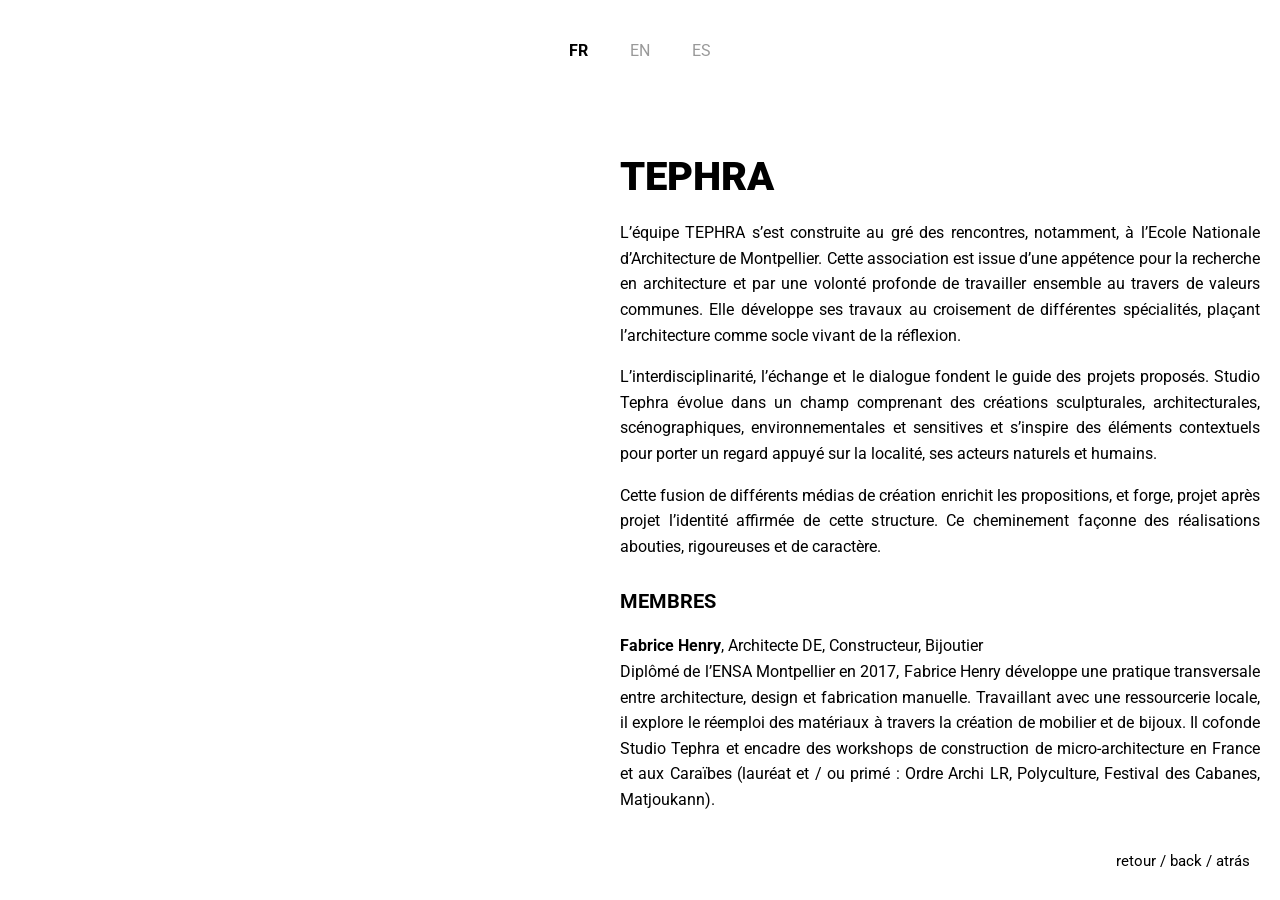
<file: info.html>
<!DOCTYPE html>
<html lang="fr">
<head>
    <meta charset="UTF-8">
    <meta name="viewport" content="width=device-width, initial-scale=1.0, maximum-scale=1.0, user-scalable=no">
    <title>Info | Studio TEPHRA</title>
    <link rel="stylesheet" href="style.css">
</head>
<body class="info-page">


    <div class="language-selector">
        <button onclick="showLang('fr')" id="btn-fr" class="lang-btn active">FR</button>
        <button onclick="showLang('en')" id="btn-en" class="lang-btn">EN</button>
        <button onclick="showLang('es')" id="btn-es" class="lang-btn">ES</button>
    </div>

    <div class="scroll-container">

        <div id="lang-fr" class="lang-content active">
            <h2>TEPHRA</h2>
            <p>L’équipe TEPHRA s’est construite au gré des rencontres, notamment, à l’Ecole Nationale d’Architecture de Montpellier. Cette association est issue d’une appétence pour la recherche en architecture et par une volonté profonde de travailler ensemble au travers de valeurs communes. Elle développe ses travaux au croisement de différentes spécialités, plaçant l’architecture comme socle vivant de la réflexion.</p>
            <p>L’interdisciplinarité, l’échange et le dialogue fondent le guide des projets proposés. Studio Tephra évolue dans un champ comprenant des créations sculpturales, architecturales, scénographiques, environnementales et sensitives et s’inspire des éléments contextuels pour porter un regard appuyé sur la localité, ses acteurs naturels et humains.</p>
            <p>Cette fusion de différents médias de création enrichit les propositions, et forge, projet après projet l’identité affirmée de cette structure. Ce cheminement façonne des réalisations abouties, rigoureuses et de caractère.</p>

            <h3>MEMBRES</h3>
            <p><strong>Fabrice Henry</strong>, Architecte DE, Constructeur, Bijoutier<br>
            Diplômé de l’ENSA Montpellier en 2017, Fabrice Henry développe une pratique transversale entre architecture, design et fabrication manuelle. Travaillant avec une ressourcerie locale, il explore le réemploi des matériaux à travers la création de mobilier et de bijoux. Il cofonde Studio Tephra et encadre des workshops de construction de micro-architecture en France et aux Caraïbes (lauréat et / ou primé : Ordre Archi LR, Polyculture, Festival des Cabanes, Matjoukann).</p>

            <p><strong>Mathieu Nouhen</strong>, Architecte HMONP, Constructeur, Enseignant, Artiste plasticien<br>
            Diplômé de l’ENSA Montpellier en 2016, Mathieu Nouhen développe une pratique centrée sur l’architecture éphémère et la recherche matérielle. Auteur de plusieurs oeuvres a la frontière de l’architecture et du land art, il confonde par la suite Studio Tephra pour explorer les qualités sensibles des matériaux dans des contextes temporaires et expérimentaux. (lauréat et / ou primé : Ordre Archi LR, Buildner, TerraViva, Matjoukann, Polyculture, Festival des Cabanes, Horizon Sancy, Europan).</p>

            <p><strong>Quentin Jousselme</strong>, Architecte HMONP, Constructeur, Concepteur permaculture<br>
            Diplômé de l’ENSA Montpellier en 2016, et titulaire d’un master en art et architecture, Quentin Jousselme cofonde Studio Tephra et ouvre son atelier d’architecture en Colombie. Titulaire d’une certification en conception den permaculture, il developpe depuis Santa Marta une expertise en architecture tropicale et représente Studio Tephra en Amérique Latine, ancrant la démarche du studio dans des territoires et des savoir-faire nouveaux. (lauréat et / ou primé : Ordre Archi LR, Matjoukann).</p>

            <p><strong>JR Larroque</strong>, Architecte DE, Constructeur <br>
	    Architecte spécialisé dans les dynamiques rurales, Jr aborde le projet à travers la notion du « déjà-là ». Nourri par un intérêt pour les rapports d’échelles, il envisage le projet de l’échelle territoriale à celle de l’objet. Une approche qu’il a pu enrichir et mettre à profit au sein de diverses agences d’architecture, de paysage et d’urbanisme. Fasciné par la question de l’intelligence manuelle, il s’intéresse à toutes les formes d’artisanats et de pratiques plastiques.</p>
        </div>

        <div id="lang-en" class="lang-content">
            <h2>TEPHRA</h2>
            <p>The TEPHRA team was built through various encounters, particularly at the National School of Architecture in Montpellier. This association stems from a keen interest in architectural research and a deep desire to work together through shared values. It develops its work at the intersection of different specialties, placing architecture as the living foundation of reflection.</p>
            <p>Interdisciplinarity, exchange and dialogue form the basis of the proposed projects. Studio Tephra operates in a field combining sculptural, architectural, scenographic, environmental and sensory creations, drawing inspiration from contextual elements to take a close look at the locality and its natural and human elements.</p>
            <p>This fusion of different creative media enriches the proposals and, project after project, forges the organisation’s distinct identity. This approach results in accomplished, rigorous works of character.</p>

            <h3>MEMBERS</h3>
            <p><strong>Fabrice Henry</strong>, Architect, Builder, Jeweler<br>
            Graduated from ENSA Montpellier in 2017, Fabrice Henry has developed a cross-disciplinary practice spanning architecture, design and handcraft. Working with a local resource and reuse center, he explores material repurposing through the creation of furniture and jewelry. He co-founded Studio Tephra and leads micro-architecture construction workshops in France and the Caribbean. (laureate and/or award winner: Ordre Archi LR, Polyculture, Festival des Cabanes, Matjoukann)</p>

            <p><strong>Mathieu Nouhen</strong>, Licenced Architect, Builder, Teacher, Artist<br>
            Graduated from ENSA Montpellier in 2016, Mathieu Nouhen has developed a practice centered on ephemeral architecture and material research. Author of several works at the intersection of architecture and land art, he later co-founded Studio Tephra to explore the sensory qualities of materials in temporary and experimental contexts. (laureate and/or award winner: Ordre Archi LR, Buildner, TerraViva, Matjoukann, Polyculture, Festival des Cabanes, Horizon Sancy, Europan)</p>

            <p><strong>Quentin Jousselme</strong>, Licenced Architect, Builder, Certified in permaculture design<br>
            Graduated from ENSA Montpellier in 2016 and holding a master's degree in art and architecture, Quentin Jousselme co-founded Studio Tephra and opened his architecture workshop in Colombia. Holding a certification in permaculture design, he has been developing expertise in tropical architecture from Santa Marta, and represents Studio Tephra in Latin America, grounding the studio's approach in new territories and new areas of expertise. (laureate and/or award winner: Ordre Archi LR, Matjoukann)</p>
            <p><strong>JR Larroque</strong>, Architect, Builder <br>

            Architect specialized in rural dynamics, Jr approaches the project through the concept of the “already-there.” Driven by an interest in the relationships between scales, he considers the project from the territorial scale down to that of the individual object. This is an approach he has been able to refine and apply while working at various architecture, landscape architecture, and urban planning firms. Fascinated by the concept of manual intelligence, he is interested in all forms of craftsmanship and visual arts.</p>
        </div>

        <div id="lang-es" class="lang-content">
            <h2>TEPHRA</h2>
            <p>El equipo TEPHRA se construyó a lo largo de los encuentros, especialmente en la Escuela Nacional de Arquitectura de Montpellier. Esta asociación surge de un apetito por la investigación en arquitectura y de una profunda voluntad de trabajar juntos a través de valores comunes. Desarrolla sus trabajos en la intersección de diferentes especialidades, situando la arquitectura como base viva de la reflexión.</p>
            <p>La interdisciplinariedad, el intercambio y el diálogo constituyen la base de la guía de los proyectos propuestos. Studio Tephra se mueve en un ámbito que abarca creaciones escultóricas, arquitectónicas, escenográficas, medioambientales y sensoriales, y se inspira en los elementos contextuales para ofrecer una mirada profunda sobre la localidad y sus agentes, tanto naturales como humanos.</p>
            <p>Esta fusión de diferentes medios creativos enriquece las propuestas y forja, proyecto tras proyecto, la identidad firme de esta estructura. Este recorrido da lugar a realizaciones logradas, rigurosas y con carácter.</p>

            <h3>MIEMBROS</h3>
            <p><strong>Fabrice Henry</strong>, Arquitecto DE, Constructor, Joyero<br>
            Graduado de la ENSA Montpellier en 2017, Fabrice Henry desarrolla una práctica transversal entre arquitectura, diseño y fabricación artesanal. Trabajando con un centro local de reutilización de materiales, explora el reempleo a través de la creación de mobiliario y joyería. Cofunda Studio Tephra y coordina talleres de construcción de micro-arquitectura en Francia y el Caribe. (laureado y/o premiado: Ordre Archi LR, Polyculture, Festival des Cabanes, Matjoukann)</p>

            <p><strong>Mathieu Nouhen</strong>, Arquitecto licenciado, Constructor, Docente, Artista plástico<br>
            Graduado de la ENSA Montpellier en 2016, Mathieu Nouhen desarrolla una práctica centrada en la arquitectura efímera y la investigación material. Autor de varias obras en la frontera entre la arquitectura y el land art, cofunda posteriormente Studio Tephra para explorar las cualidades sensibles de los materiales en contextos temporales y experimentales. (laureado y/o premiado: Ordre Archi LR, Buildner, TerraViva, Matjoukann, Polyculture, Festival des Cabanes, Horizon Sancy, Europan)</p>

            <p><strong>Quentin Jousselme</strong>, Arquitecto licenciado, Constructor, Certificado en diseño de permacultura<br>
            Graduado de la ENSA Montpellier en 2016 y titulado con un máster en arte y arquitectura, Quentin Jousselme cofunda Studio Tephra y abre su estudio de arquitectura en Colombia. Con una certificación en diseño de permacultura, desarrolla desde Santa Marta una experiencia en arquitectura tropical y representa a Studio Tephra en América Latina, arraigando el enfoque del estudio en nuevos territorios y nuevos saberes. (laureado y/o premiado: Ordre Archi LR, Matjoukann)</p>

            <p><strong>JR Larroque</strong>, Arquitecto DE, Constructor <br>
            Arquitecto especializado en dinámicas rurales, Jr aborda el proyecto a través del concepto de «lo que ya está ahí». Impulsado por su interés por las relaciones entre escalas, concibe el proyecto desde la escala territorial hasta la del objeto. Un enfoque que ha podido enriquecer y aprovechar en diversas agencias de arquitectura, paisajismo y urbanismo. Fascinado por la cuestión de la inteligencia manual, se interesa por todas las formas de artesanía y prácticas plásticas. </p>
        
        </div>

    </div>

    <div class="fixed-back">
        <a href="index.html">retour / back / atrás</a>
    </div>

   <script>
    const scrollContainer = document.querySelector('.scroll-container');
    const bgContainer = document.querySelector('.background-container');

    scrollContainer.addEventListener('scroll', () => {
        // On récupère la valeur du scroll (nombre de pixels descendus)
        let scrollValue = scrollContainer.scrollTop;

        // On déplace l'image vers le bas d'une valeur égale au scroll
        // L'image descend alors que le texte monte
        bgContainer.style.transform = `translateY(${scrollValue}px)`;
    });

    // On réinitialise la position si l'utilisateur change de langue
    function showLang(lang) {
        document.querySelectorAll('.lang-content').forEach(el => el.classList.remove('active'));
        document.querySelectorAll('.lang-btn').forEach(btn => btn.classList.remove('active'));
        document.getElementById('lang-' + lang).classList.add('active');
        document.getElementById('btn-' + lang).classList.add('active');

        scrollContainer.scrollTop = 0;
        bgContainer.style.transform = `translateY(0px)`;
    }
</script>
</body>
</html>
</file>
<file: style.css>
/* --- 1. IMPORTATION POLICE --- */
@import url('https://fonts.googleapis.com/css2?family=Roboto:wght@400;700;900&display=swap');

/* --- 2. RESET & STABILISATION --- */
html, body {
    margin: 0;
    padding: 0;
    width: 100%;
    height: 100dvh;
    overflow: hidden; 
    background-color: #000;
    font-family: 'Roboto', sans-serif;
    -webkit-font-smoothing: antialiased;
}

/* --- 3. STRUCTURE DIAPORAMA (Page Accueil) --- */
.slideshow {
    position: relative;
    width: 100%;
    height: 100dvh;
}

.slide {
    position: absolute;
    top: 0;
    left: 0;
    width: 100%;
    height: 100vh;
    opacity: 0;
    animation: fadeAnimation 32s infinite; 
    display: flex;
    justify-content: center;
    align-items: center;
    text-align: center;
}

.slide img {
    position: absolute;
    width: 100%;
    height: 100%;
    object-fit: cover;
    z-index: -1;
}

/* --- 4. TEXTE CENTRAL (Studio Tephra) --- */
.center-content {
    z-index: 100;
    text-align: center;
    width: 100%;
}

.title-link {
    text-decoration: none;
    color: inherit;
    cursor: pointer;
    -webkit-tap-highlight-color: transparent;
    display: inline-block;
}

.header-box {
    display: inline-flex;
    flex-direction: column;
    align-items: flex-start; 
    line-height: 0.82;
}

.word-studio {
    font-size: 36px;
    font-weight: 700; /* Bold */
    text-transform: uppercase;
    letter-spacing: 0.12em;
}

.word-tephra {
    font-size: 110px;
    font-weight: 900; /* Black */
    text-transform: uppercase;
    letter-spacing: -0.01em;
}

.subtitle {
    font-size: 16px;
    font-weight: 400; /* Regular */
    margin-top: 22px;
    text-transform: uppercase;
    letter-spacing: 0.2em;
    width: 100%;
}

/* --- 5. FOOTER ACCUEIL --- */
.footer-links a {
    position: absolute;
    bottom: 30px;
    font-size: 15px;
    font-weight: 400;
    text-decoration: none;
    z-index: 100;
}

.foot-left { left: 30px; }
.foot-right { right: 30px; }

/* --- 6. LOGIQUE DES COULEURS (Diaporama) --- */
.s2, .s3, .s8, .s2 a, .s3 a, .s8 a { color: #FFFFFF; }
.s1 .center-content, .s5 .center-content, .s6 .center-content { color: #000000; }
.s1 .footer-links a, .s5 .footer-links a, .s6 .footer-links a { color: #FFFFFF; }
.s4 .center-content { color: #FFFFFF; }
.s4 .footer-links a { color: #000000; }
.s7 .center-content { color: #FFFFFF; }
.s7 .foot-left { color: #000000; }
.s7 .foot-right { color: #FFFFFF; }

/* --- 7. ANIMATION --- */
@keyframes fadeAnimation {
    0% { opacity: 0; }
    2% { opacity: 1; }
    12.5% { opacity: 1; }
    14.5% { opacity: 0; }
    100% { opacity: 0; }
}

.slide:nth-child(1) { animation-delay: 0s; }
.slide:nth-child(2) { animation-delay: 4s; }
.slide:nth-child(3) { animation-delay: 8s; }
.slide:nth-child(4) { animation-delay: 12s; }
.slide:nth-child(5) { animation-delay: 16s; }
.slide:nth-child(6) { animation-delay: 20s; }
.slide:nth-child(7) { animation-delay: 24s; }
.slide:nth-child(8) { animation-delay: 28s; }

/* --- 8. CONFIGURATION PAGE INFO --- */

.info-page {
    background-color: #FFFFFF !important;
}

.info-page .background-container {
    position: fixed;
    top: 0;
    left: 0;
    width: 100%;
    height: 100vh;
    z-index: 1;
}

.info-page .background-image {
    width: 100%;
    height: 100%;
    object-fit: cover;
    object-position: center;
}

/* Sélecteur de langue */
.language-selector {
    position: fixed;
    top: 40px;
    left: 0;
    width: 100%;
    display: flex;
    justify-content: center;
    gap: 30px;
    z-index: 1000;
}

.lang-btn {
    background: none;
    border: none;
    color: #000;
    font-family: 'Roboto', sans-serif;
    font-weight: 400;
    font-size: 16px;
    cursor: pointer;
    text-transform: uppercase;
    opacity: 0.4;
    transition: opacity 0.3s;
}

.lang-btn.active {
    opacity: 1;
    font-weight: 700;
}

/* Zone de texte défilante */
/* --- GESTION DES TEXTES (Page Info) --- */
.scroll-container {
    background: transparent;
    position: fixed;
    top: 120px;
    bottom: 80px;
    width: 100%;
    overflow-y: auto;
    overflow-x: hidden; /* Empêche tout débordement horizontal */

        /* Correction de l'affichage du texte */
    display: block; /* On repasse en block pour le flux naturel du texte */
    padding: 0 25px;
    box-sizing: border-box; /* Important pour que le padding soit inclus dans la largeur */
    z-index: 10;
    padding: 0 20px;
    scrollbar-width: none;

    /* On utilise flexbox pour gérer l'alignement global */
    display: flex;
    justify-content: flex-end; /* Aligne le contenu à droite sur desktop */
}

.scroll-container::-webkit-scrollbar { display: none; }

.lang-content {
display: none;
    width: 100%;
    /* On conserve la largeur sur la moitié de l'écran */
    max-width: 50vw; 
    margin: 0;
    word-wrap: break-word;

    /* MODIFICATIONS ICI */
    text-align: justify; /* Justifie le texte */
    hyphens: auto;       /* Coupe les mots proprement pour éviter les trous */

    color: #000;
}

.lang-content.active { 
    display: block; 
}

.lang-content.active { display: block; }

.lang-content h2 { font-weight: 900; font-size: 40px; margin-bottom: 20px; }
.lang-content h3 { font-weight: 700; font-size: 20px; margin-top: 30px; }
.lang-content p { font-weight: 400; line-height: 1.6; margin-bottom: 15px; }

/* Bouton Retour */
.fixed-back {
    position: fixed;
    bottom: 30px;
    right: 30px; /* Aligné à droite comme sur l'accueil */
    z-index: 1000;
}

.fixed-back a {
    font-size: 15px;
    font-weight: 400;
    text-decoration: none;
    color: #000;
}

/* --- 9. ADAPTATION MOBILE (< 768px) --- */
@media (max-width: 768px) {

    /* 0. Fond de page blanc forcé */
    .info-page {
        background-color: #FFFFFF !important;
    }

    /* Force le respect de la zone d'affichage réelle sur Brave/Android */
    html, body, .slideshow, .info-page .background-container {
        height: 100dvh; 
    }

    /* --- Accueil --- */
    .word-studio { font-size: 22px; }
    .word-tephra { font-size: 64px; }
    .subtitle { font-size: 11px; margin-top: 15px; letter-spacing: 0.12em; }

    .footer-links a { 
        bottom: 80px; 
        bottom: 90px; 
        font-size: 15px; 
        z-index: 1000;
    }
    .foot-left { left: 20px; }
    .foot-right { right: 20px; }

    /* --- Page Info (Effet Sandwich PNG) --- */

    /* 1. L'image PNG passe au PREMIER PLAN (Couche 20) */
.info-page .background-container {
    position: fixed; /* Important pour le mouvement via JS */
    top: 0;
    left: 0;
    width: 100vw;
    height: 100dvh;
    z-index: 20; 
    pointer-events: none;
    will-change: transform; /* Optimise la fluidité du mouvement */
}

.scroll-container { 
    position: fixed;
    top: 80px; 
    bottom: 80px; 
    width: 100%;
    justify-content: center; 
    padding: 0 25px;
    z-index: 10;
    overflow-y: auto; /* Le scroll se passe ici */
    -webkit-overflow-scrolling: touch;
}


    .lang-content { 
        max-width: 100%; 
        margin-right: 0; 
    }

    .lang-content h2 { font-size: 30px; }

    /* 3. L'interface (Langues et Retour) doit rester au-dessus du PNG (Couche 30) */
    .language-selector, 
    .fixed-back { 
        z-index: 30; 
    }

    .fixed-back {
        right: 20px; 
        bottom: 25px; 
    }

    .language-selector {
        top: 25px;
        gap: 20px;
    }

    .lang-btn { font-size: 14px; }

    .info-page .background-image {
        width: 100vw;
        height: 100dvh;
        object-fit: cover;
        object-position: center !important;
    }
}
</file>
